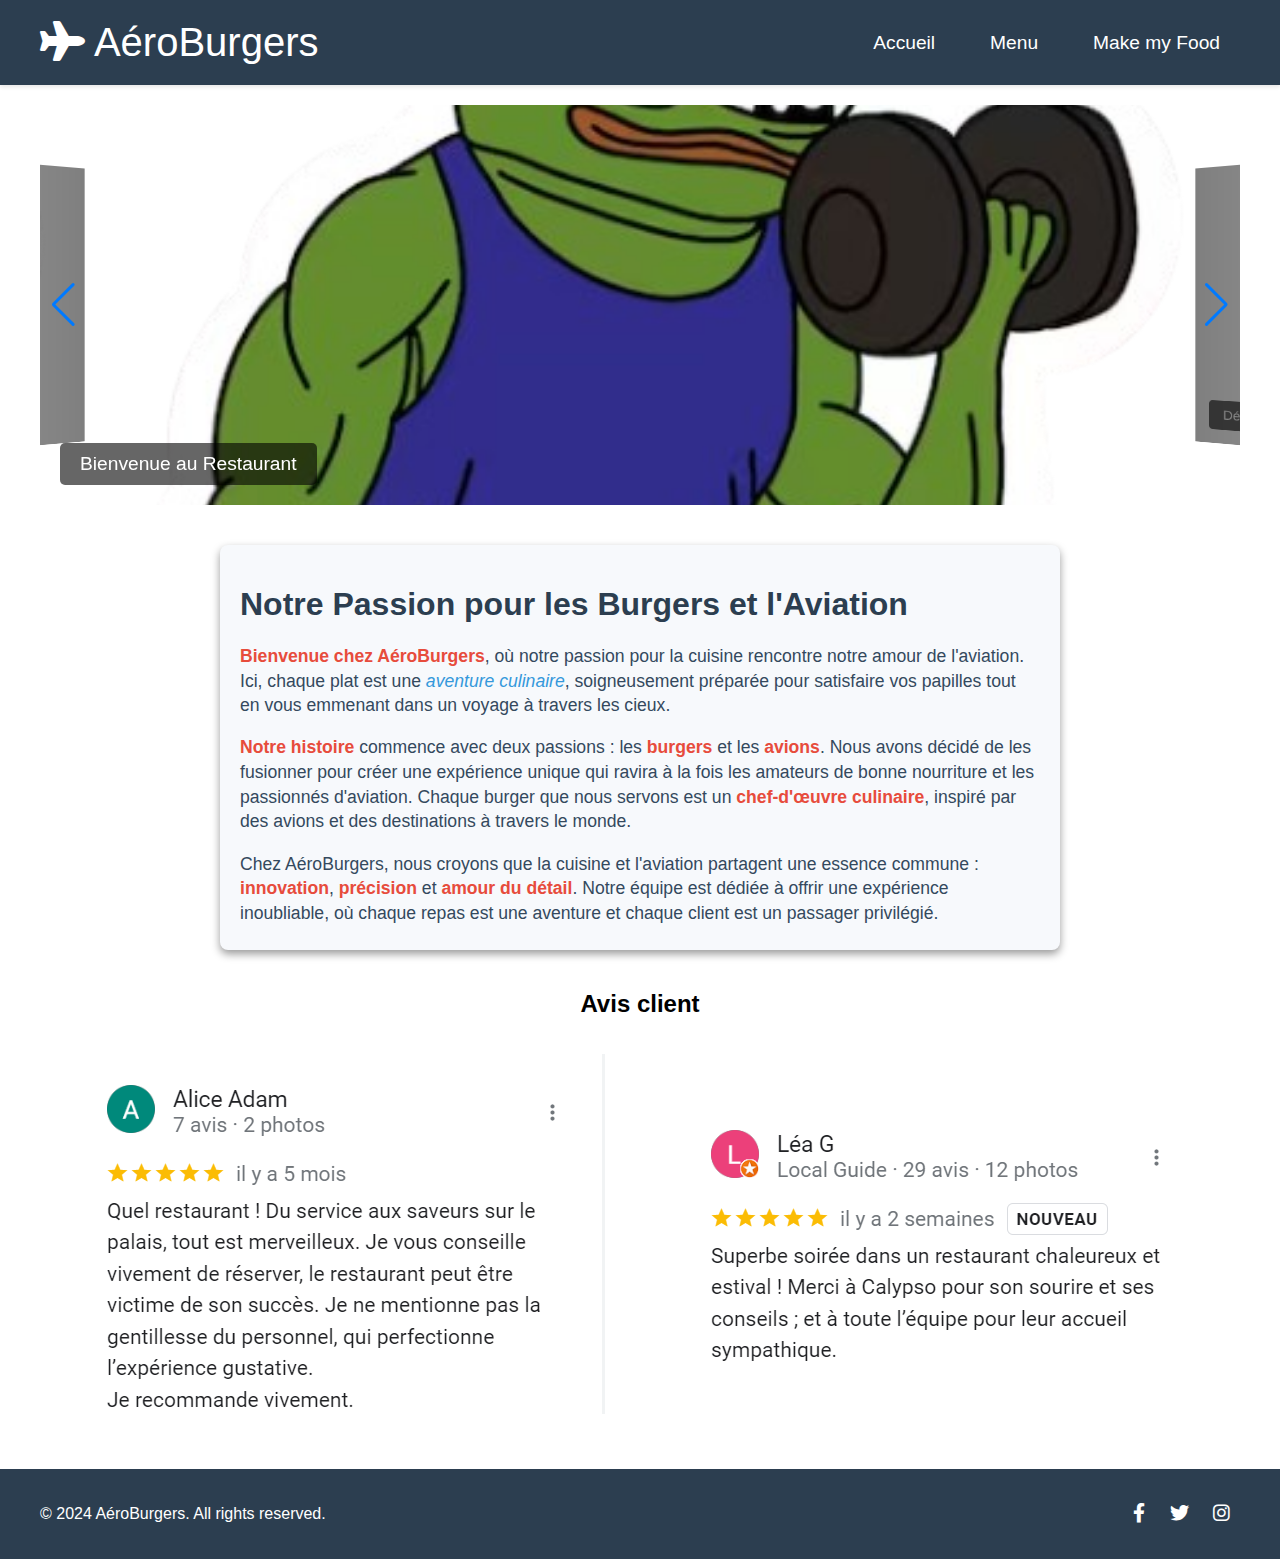
<file: html/index.html>
<!DOCTYPE html>
<html lang="fr">
<head>
    <meta charset="UTF-8">
    <meta name="viewport" content="width=device-width, initial-scale=1.0">
    <title>Restaurant - Accueil</title>
    <!-- Linking to external CSS file and Font Awesome for icons -->
    <link rel="stylesheet" href="../css/index.css">
    <link rel="stylesheet" href="https://unpkg.com/swiper/swiper-bundle.min.css">
    <link rel="stylesheet" href="https://cdnjs.cloudflare.com/ajax/libs/font-awesome/6.0.0-beta3/css/all.min.css">
</head>
<body>
    <header>
        <div class="container">
            <!-- MOBILE menu with a icon -->
            <div class="mobile-menu">
                <i class="fas fa-bars" id="burger-menu"></i>
                <div class="dropdown-menu" id="dropdown-menu">
                    <!-- Navigation links -->
                    <a href="index.html">Accueil</a>
                    <a href="menu.html">Menu</a>
                    <a href="makeMyFood.html">Make my Food</a>
                </div>
            </div>
            <!-- Website title with an icon -->
            <h1><i class="fas fa-plane"></i> AéroBurgers</h1>
            <nav class="desktop-menu">
                <!-- Desktop navigation links -->
                <a href="index.html">Accueil</a>
                <a href="menu.html">Menu</a>
                <a href="makeMyFood.html">Make my Food</a>
            </nav>
        </div>
    </header>

    <main>
        <!-- Image carousel using Swiper -->
        <section class="swiper-container image-carousel">
            <div class="swiper-wrapper">
                <!-- Carousel slides with images and captions -->
                <div class="swiper-slide" data-caption="Bienvenue au Restaurant"><img src="../image/Capture_d_écran_2024-04-18_103806-removebg-preview.png" alt="Restaurant Image 1"></div>
                <div class="swiper-slide" data-caption="Découvrez nos plats"><img src="../image/Capture_d_écran_2024-04-18_103806-removebg-preview.png" alt="Restaurant Image 2"></div>
                <div class="swiper-slide" data-caption="Ambiance Conviviale"><img src="../image/Capture_d_écran_2024-04-18_103806-removebg-preview.png" alt="Restaurant Image 3"></div>
            </div>
            <!-- Navigation buttons for the image carousel -->
            <div class="swiper-button-next"></div>
            <div class="swiper-button-prev"></div>
        </section>

        <section class="about">
            <!-- Section about the restaurant's passion and history -->
            <h2>Notre Passion pour les Burgers et l'Aviation</h2>
            <p><strong>Bienvenue chez AéroBurgers</strong>, où notre passion pour la cuisine rencontre notre amour de l'aviation. Ici, chaque plat est une <em>aventure culinaire</em>, soigneusement préparée pour satisfaire vos papilles tout en vous emmenant dans un voyage à travers les cieux.</p>
            <p><strong>Notre histoire</strong> commence avec deux passions : les <strong>burgers</strong> et les <strong>avions</strong>. Nous avons décidé de les fusionner pour créer une expérience unique qui ravira à la fois les amateurs de bonne nourriture et les passionnés d'aviation. Chaque burger que nous servons est un <strong>chef-d'œuvre culinaire</strong>, inspiré par des avions et des destinations à travers le monde.</p>
            <p>Chez AéroBurgers, nous croyons que la cuisine et l'aviation partagent une essence commune : <strong>innovation</strong>, <strong>précision</strong> et <strong>amour du détail</strong>. Notre équipe est dédiée à offrir une expérience inoubliable, où chaque repas est une aventure et chaque client est un passager privilégié.</p>
        </section>

        <!-- Reviews carousel using Swiper -->
        <section class="reviews">
            <h2>Avis client</h2>
            <section class="swiper-container review-carousel">
                <div class="swiper-wrapper">
                    <!-- Carousel slides with review images -->
                    <div class="swiper-slide">
                        <img src="../image/review1.png" alt="Review 1">
                    </div>
                    <div class="swiper-slide">
                        <img src="../image/review2.png" alt="Review 2">
                    </div>
                    <div class="swiper-slide">
                        <img src="../image/review3.png" alt="Review 3">
                    </div>
                    <div class="swiper-slide">
                        <img src="../image/review4.png" alt="Review 4">
                    </div>
                    <div class="swiper-slide">
                        <img src="../image/review5.png" alt="Review 5">
                    </div>
                    <div class="swiper-slide">
                        <img src="../image/review6.png" alt="Review 6">
                    </div>
                    <div class="swiper-slide">
                        <img src="../image/review7.png" alt="Review 7">
                    </div>
                    <div class="swiper-slide">
                        <img src="../image/review8.png" alt="Review 8">
                    </div>
                    <div class="swiper-slide">
                        <img src="../image/review9.png" alt="Review 9">
                    </div>
                    <div class="swiper-slide">
                        <img src="../image/review10.png" alt="Review 10">
                    </div>
                </div>
            </section>
        </section>
    </main>

    <footer>
        <div class="container">
            <!-- Footer content -->
            <p>&copy; 2024 AéroBurgers. All rights reserved.</p>
            <div class="social-icons">
                <a href="#"><i class="fab fa-facebook-f"></i></a>
                <a href="#"><i class="fab fa-twitter"></i></a>
                <a href="#"><i class="fab fa-instagram"></i></a>
            </div>
        </div>
    </footer>

    <!-- Linking to Swiper JS -->
    <script src="https://unpkg.com/swiper/swiper-bundle.min.js"></script>
    <script src="../js/index.js"></script>
</body>
</html>
</file>
<file: css/index.css>
body {
    font-family: 'Helvetica Neue', Arial, sans-serif;
    margin: 0;
    padding: 0;
    overflow-x: hidden;
}

header {
    background-color: #2c3e50;
    color: #fff;
    padding: 20px 0;
    box-shadow: 0 2px 4px rgba(0, 0, 0, 0.1);
}

header .container {
    display: flex;
    justify-content: space-between;
    align-items: center;
    max-width: 1200px;
    margin: 0 auto;
    padding: 0 20px;
}

header h1 {
    margin: 0;
    font-size: 2.5em;
    font-weight: 300;
}

nav.desktop-menu {
    display: flex;
    gap: 15px;
}

nav.desktop-menu a {
    color: #fff;
    text-decoration: none;
    padding: 10px 20px;
    font-size: 1.2em;
    border-radius: 5px;
    transition: background-color 0.3s, color 0.3s;
}

nav.desktop-menu a:hover {
    background-color: #1abc9c;
    color: #fff;
}


main {
    max-width: 1200px;
    margin: 20px auto;
    padding: 0 20px;
}

footer {
    background-color: #2c3e50;
    color: #fff;
    padding: 20px 0;
    text-align: center;
}

footer .container {
    display: flex;
    justify-content: space-between;
    align-items: center;
    max-width: 1200px;
    margin: 0 auto;
    padding: 0 20px;
}

footer .social-icons a {
    color: #fff;
    text-decoration: none;
    padding: 10px;
    font-size: 1.2em;
    transition: color 0.3s;
}

footer .social-icons a:hover {
    color: #1abc9c;
}

.swiper-container {
    width: 100%;
    max-width: 100%;
    margin-bottom: 10px;
    overflow: hidden;
}

.image-carousel {
    height: 400px;
}

.image-carousel .swiper-slide {
    position: relative;
    overflow: hidden;
}

.image-carousel .swiper-slide img {
    width: 100%;
    height: 100%;
    object-fit: cover;
}

.image-carousel .swiper-slide::after {
    content: attr(data-caption);
    position: absolute;
    bottom: 20px;
    left: 20px;
    padding: 10px 20px;
    background-color: rgba(0, 0, 0, 0.6);
    color: #fff;
    font-size: 1.2em;
    border-radius: 5px;
}

.about, .reviews {
    margin: 40px 0;
    text-align: center;
}

.review-carousel .swiper-slide {
    text-align: center;
    display: flex;
    align-items: center;
    justify-content: center;
    height: auto;
}

.about {
    background-color: #f7f9fc;
    padding: 10px 20px;
    border-radius: 8px;
    box-shadow: 0 4px 8px rgba(0, 0, 0, 0.4);
    max-width: 800px;
    margin: 40px auto;
    text-align: left;
    line-height: 1.4;
}

.about h2 {
    font-size: 2em;
    margin-bottom: 1px;
    color: #2c3e50;
}

.about p {
    font-size: 1.1em;
    color: #34495e;
    margin-bottom: 15px;
}

.about strong {
    color: #e74c3c;
}

.about em {
    color: #3498db;
}

/*MOBILE VERSION */

.mobile-menu {
    display: none;
    position: relative;
}

.mobile-menu #burger-menu {
    font-size: 1.5em;
    cursor: pointer;
    position: absolute;
    top: 50%;
    left: 20px;
    transform: translateY(-50%);
}

.mobile-menu .dropdown-menu {
    display: none;
    position: absolute;
    left: 0;
    top: 30px;
    background-color: #586b7e;
    box-shadow: 0 2px 4px rgba(0, 0, 0, 0.1);
    border-radius: 5px;
    overflow: hidden;
    z-index: 10; 
}

.mobile-menu .dropdown-menu a {
    display: block;
    padding: 10px 20px;
    color: #fff;
    text-decoration: none;
    transition: background-color 0.3s, color 0.3s;
}

.mobile-menu .dropdown-menu a:hover {
    background-color: #1abc9c;
    color: #fff;
}


/* Responsive Styles */
@media (max-width: 768px) {
    nav.desktop-menu {
        display: none;
    }

    .mobile-menu {
        display: block;
    }

    .container {
        flex-direction: row;
        justify-content: space-between;
    }

    header h1 {
        text-align: center;
        margin-bottom: 0;
        order: 2;
        flex: 1;
    }

    .mobile-menu {
        order: 1;
    }

    footer .container {
        flex-direction: column;
    }

    .image-carousel {
        height: 300px; 
    }

    .image-carousel .swiper-slide img {
        object-fit: cover;
    }
}
</file>
